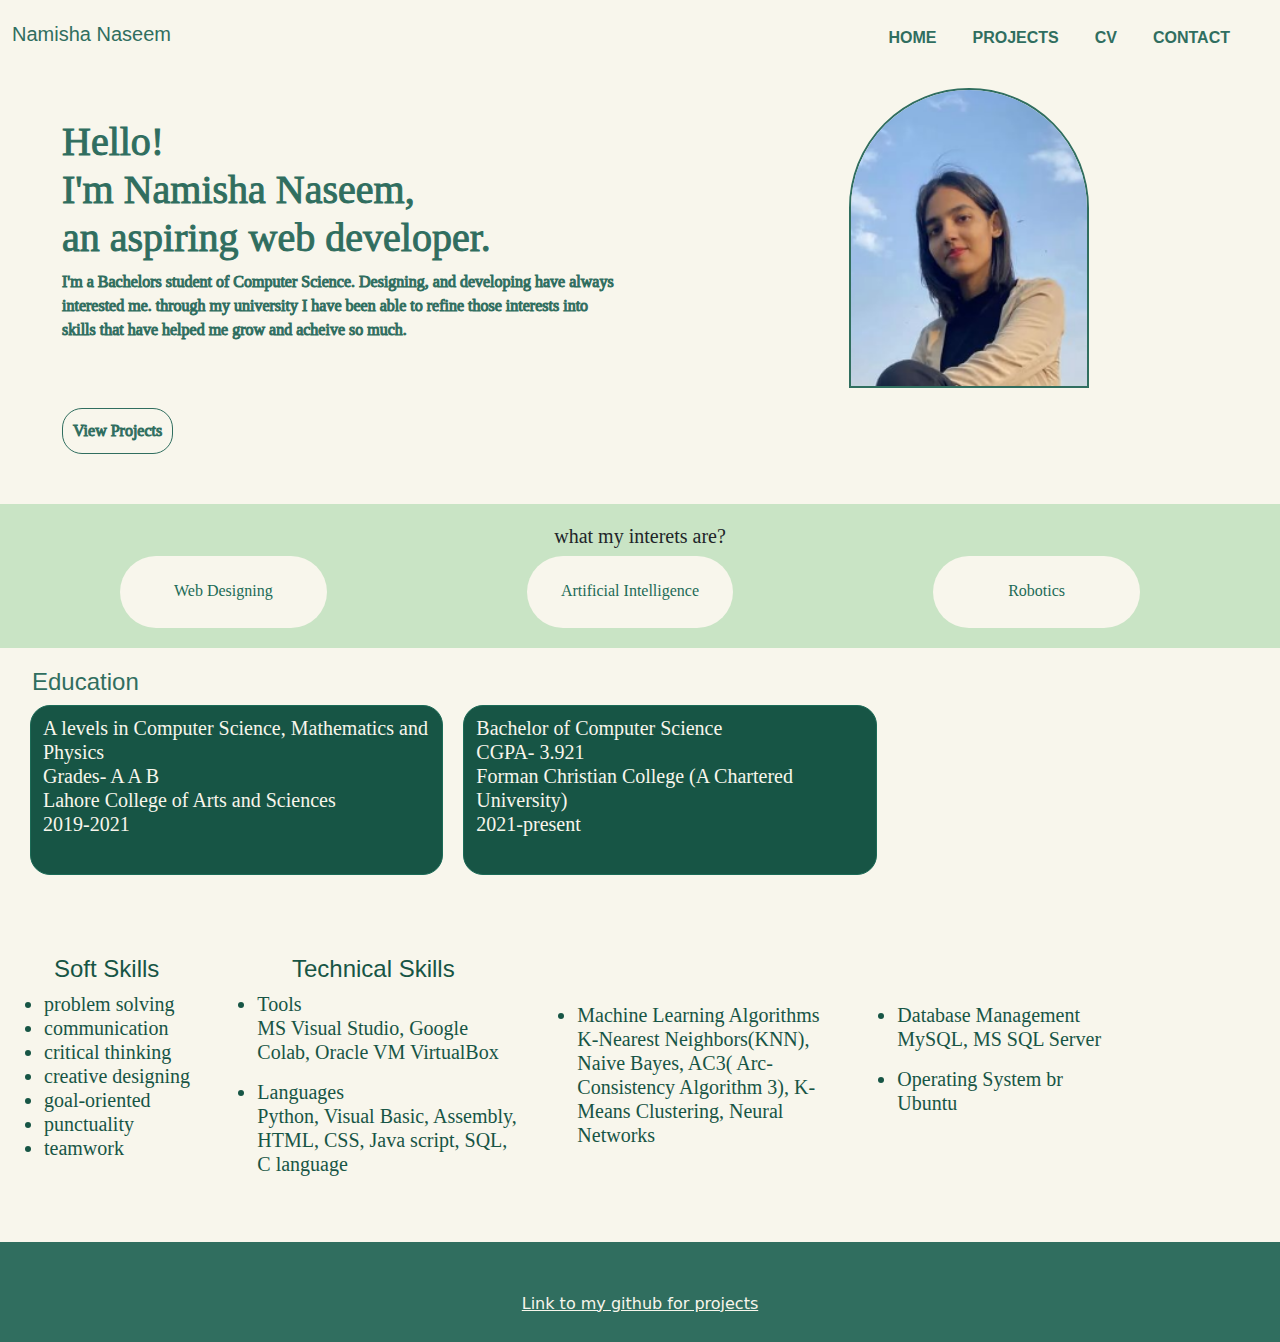
<file: index.html>
<html lang="en">
<head>
    <meta charset="UTF-8">
    <meta name="viewport" content="width=device-width, initial-scale=1.0">
    <link rel="stylesheet" href="homepage.css">
    <link href="https://cdn.jsdelivr.net/npm/bootstrap@5.3.3/dist/css/bootstrap.min.css" rel="stylesheet">
  <script src="https://cdn.jsdelivr.net/npm/bootstrap@5.3.3/dist/js/bootstrap.bundle.min.js"></script>
    <title>Namisha|Home</title>
</head>
<body class="body">
    <nav class="navbar navbar-expand-sm sticky-top">
        <div class="container-fluid">
        <a class="navbar-brand" href="#">Namisha Naseem</a>
          <ul class="navbar-nav">
            <li class="nav-item">
              <a class="nav-link" href="index.html"><b>HOME</b></a>
            </li>
            <li class="nav-item">
              <a class="nav-link" href="projects.html"><b>PROJECTS</b></a>
            </li>
            <li class="nav-item">
              <a class="nav-link" href="cvpage.html"><b>CV</b></a>
            </li>
            <li class="nav-item">
                <a class="nav-link" href="contact.html"><b>CONTACT</b></a>
              </li>
          </ul>
        </div>
      </nav>
      <div class="container-fluid">
        <div class="row header">
          <div class="col-sm-8">
            <h1>Hello! <br>I'm Namisha Naseem,<br> an aspiring web developer.</h1>
            <p id="about">I'm a Bachelors student of Computer Science. Designing, and developing have always <br>
              interested me. through my university I have been able to refine those interests into <br>
            skills that have helped me grow and acheive so much.</p>
            <a href="projects.html"><button class="my">View Projects</button></a>
          </div>
          <div class="col-sm-4">
            <img class="me" src="aboutme.PNG" alt="" width="240" height="300">
          </div>
        </div>
      </div>
      <div class="container-fluid">
        <div class="row hobbies">
          <h5>what my interets are?</h3>
            <div class="col-sm-2">
              <h6>Web Designing</h6>
            </div>
            <div class="col-sm-2">
              <h6>Artificial Intelligence</h6>
            </div>
            <div class="col-sm-2">
              <h6>Robotics</h6>
            </div>
        </div>
        </div>
        <div class="container-fluid">
          <div class="row r2">
            <h4>Education</h4>
            <div class="col-sm-4 c2">
              <h5>A levels in Computer Science, Mathematics and Physics <br>
                Grades- A A B <br>
                Lahore College of Arts and Sciences <br>
                2019-2021</h5>
            </div>
            <div class="col-sm-4 c2">
              <h5>Bachelor of Computer Science <br>
                CGPA- 3.921 <br>
                Forman Christian College (A Chartered University) <br>
                2021-present</h5>
            </div>
          </div>
            <!--<div class="col-sm-2 c3">
              <h4>Soft Skills</h4>
              <h5><ul>
                <li>problem solving</li>    
                <li>communication</li>
                <li>critical thinking</li>
                <li>creative designing</li>
                <li>goal-oriented</li>
                <li>punctuality</li>
                <li>teamwork</li>
              </ul></h5>
            </div>-->
          </div>
          <div class="container-fluid">
          <div class="row r3">
            <div class="col-sm-2 c3">
              <h4>Soft Skills</h4>
              <h5><ul>
                <li>problem solving</li>    
                <li>communication</li>
                <li>critical thinking</li>
                <li>creative designing</li>
                <li>goal-oriented</li>
                <li>punctuality</li>
                <li>teamwork</li>
              </ul></h5>
            </div>
          <div class="col-sm-3 c3">
            <h4>Technical Skills</h4>
            <h5><ul>
              <li>Tools <br> <p>MS Visual Studio, Google Colab, Oracle VM VirtualBox</p></li>    
              <li>Languages <br> <p>Python, Visual Basic, Assembly, HTML, CSS,  Java script, SQL, C language</p></li>
              </ul></h5>
          </div>
          <div class="col-sm-3 c3">
            <h5><ul>
              <br> <br>
              <li>Machine Learning Algorithms <br><p>K-Nearest Neighbors(KNN), Naive Bayes, AC3( Arc-Consistency Algorithm 3), K-Means Clustering, Neural Networks</p></li>
            </ul></h5>
          </div>
          <div class="col-sm-3 c3">
            <h5><ul>
              <br> <br>
              <li>Database Management <br><p>MySQL, MS SQL Server</p></li>
              <li>Operating System br <p>Ubuntu</p></li>
            </ul></h5>
          </div>
        </div>
        </div>
        <footer class="container-fluid">
          <a href="https://github.com/Namisha05">Link to my github for projects</a>
        </footer>
</body>
</html>
</file>
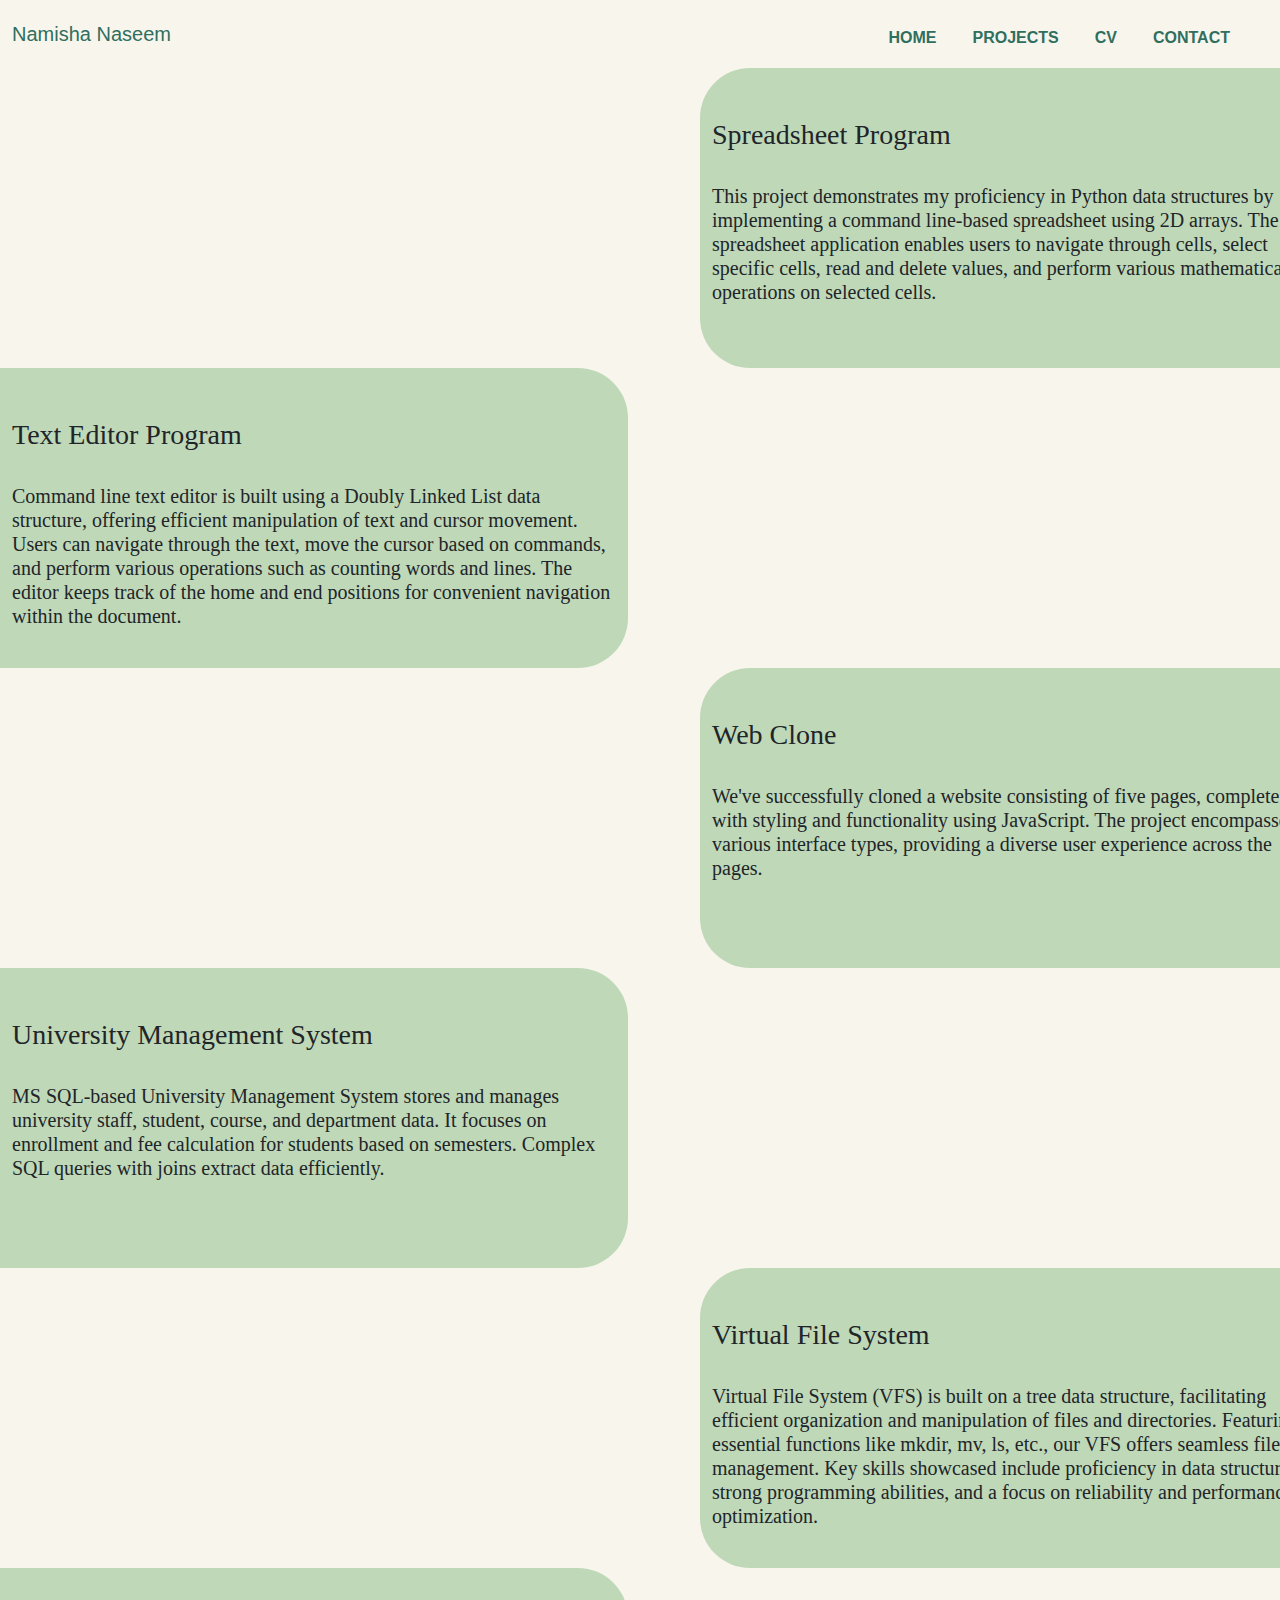
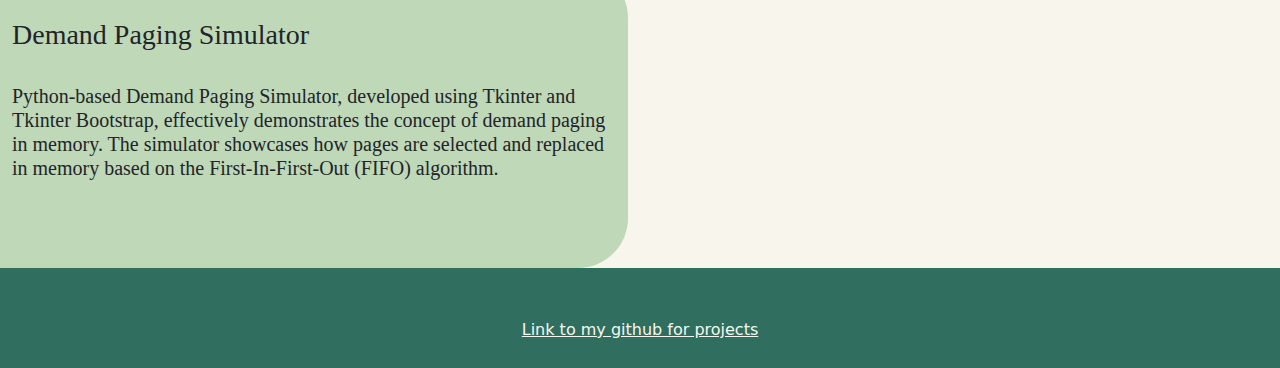
<file: projects.html>
<html lang="en">
<head>
    <meta charset="UTF-8">
    <meta name="viewport" content="width=device-width, initial-scale=1.0">
    <link rel="stylesheet" href="projects.css">
    <link href="https://cdn.jsdelivr.net/npm/bootstrap@5.3.3/dist/css/bootstrap.min.css" rel="stylesheet">
  <script src="https://cdn.jsdelivr.net/npm/bootstrap@5.3.3/dist/js/bootstrap.bundle.min.js"></script>
    <title>Namisha|Projects</title>
</head>
<body class="body">
    <nav class="navbar navbar-expand-sm sticky-top">
        <div class="container-fluid">
        <a class="navbar-brand" href="#">Namisha Naseem</a>
          <ul class="navbar-nav">
            <li class="nav-item">
              <a class="nav-link" href="index.html"><b>HOME</b></a>
            </li>
            <li class="nav-item">
              <a class="nav-link" href="projects.html"><b>PROJECTS</b></a>
            </li>
            <li class="nav-item">
              <a class="nav-link" href="cvpage.html"><b>CV</b></a>
            </li>
            <li class="nav-item">
                <a class="nav-link" href="contact.html"><b>CONTACT</b></a>
              </li>
          </ul>
        </div>
      </nav>
      <div class="container-fluid row">
        <div class="col-sm-6"></div>
        <div class="col-sm-6 this">
            <h3>Spreadsheet Program</h3>
            <br>
            <h5>This project demonstrates my proficiency in Python data structures by implementing a command line-based spreadsheet using 2D arrays. 
              The spreadsheet application enables users to navigate through cells, select specific cells, read and delete values, 
              and perform various mathematical operations on selected cells.
            </h5>
        </div>
      </div>
      <div class="container-fluid row">
        <div class="col-sm-6 that">
          <h3>Text Editor Program</h3>
          <br>
          <h5>Command line text editor is built using a Doubly Linked List data structure, offering efficient manipulation of text and cursor movement. 
            Users can navigate through the text, move the cursor based on commands, and perform various operations such as counting words and lines. 
            The editor keeps track of the home and end positions for convenient navigation within the document.
          </h5></div>
        <div class="col-sm-6">
        </div>
      </div>
      <div class="container-fluid row">
        <div class="col-sm-6"></div>
        <div class="col-sm-6 this">
          <h3>Web Clone</h3>
            <br>
            <h5>We've successfully cloned a website consisting of five pages, complete with styling and functionality using JavaScript. 
              The project encompasses various interface types, providing a diverse user experience across the pages.
            </h5>
        </div>
      </div>
      <div class="container-fluid row">
        <div class="col-sm-6 that">
          <h3>University Management System</h3>
            <br>
            <h5> MS SQL-based University Management System stores and manages university staff, student, course, and department data. 
              It focuses on enrollment and fee calculation for students based on semesters. 
              Complex SQL queries with joins extract data efficiently.</h5>
        </div>
        <div class="col-sm-6">
        </div>
      </div>
        <div class="container-fluid row">
          <div class="col-sm-6"></div>
          <div class="col-sm-6 this">
            <h3>Virtual File System</h3>
              <br>
              <h5>Virtual File System (VFS) is built on a tree data structure, facilitating efficient organization and manipulation of files and directories. Featuring essential functions
                 like mkdir, mv, ls, etc., our VFS offers seamless file management. Key skills showcased include proficiency in data structures, 
                 strong programming abilities, and a focus on reliability and performance optimization.
              </h5>
          </div>
        </div>
      </div>
      <div class="container-fluid row">
        <div class="col-sm-6 that">
          <h3>Demand Paging Simulator</h3>
            <br>
            <h5>Python-based Demand Paging Simulator, developed using Tkinter and Tkinter Bootstrap, effectively demonstrates the concept of demand paging in memory. 
              The simulator showcases how pages are selected and replaced in memory based on the First-In-First-Out (FIFO) algorithm.
            </h5>
        </div>
        <div class="col-sm-6">
        </div>
      </div>
    <footer class="container-fluid">
      <a href="https://github.com/Namisha05">Link to my github for projects</a>
    </footer>
</body>
</html>
</file>
<file: homepage.css>
body nav{
    background-color: #f8f6ec;
    
    font-family:'Lucida Sans', 'Lucida Sans Regular', 'Lucida Grande', 'Lucida Sans Unicode', Geneva, Verdana, sans-serif;
}
.my{
    background-color:#f8f6ec;
    margin-top: 50px;
    color: #306e5f;
    border: #306e5f solid 1px;
    border-width: 1px;
    padding: 10px;
    border-radius: 20px;
}
.my:hover{
    text-decoration:line-through;
}
.navbar a{
    color:#306e5f;
}
.nav-item{
    padding:10px;
    padding-bottom: 2px;
}
.header{
    background: #f8f6ec;
    color:#306e5f;
    font-family: 'Lucida Sans';
    margin-left: 120px;
    padding:50px;
    -webkit-text-stroke-width: 1px;
}
.col-sm-8{
    margin-top: 120px;
}
.header .col-sm-4{
    margin-top: -30px;
}

.navbar-nav{
    margin-right: 20px;
    color:#BFD8B8;
}
.nav-link:hover{
    text-decoration: underline;
}
.me{
    border-top-left-radius: 200px;
    border-top-right-radius: 200px;
    border:#306e5f double 2px;
}
.hobbies{
    background-color: #C9E4C5 ;
    text-align: center;
    border-radius: 40px;
    border-radius: 0px;
    padding:20px;
    font-family: 'Lucida Grande', 'Lucida Sans Unicode';
}
.hobbies .col-sm-2{
    padding: 20px;
    padding-top: 2%;
    background-color: #f8f6ec;
    font-family: 'Lucida Sans Unicode';
    border-radius: 100px;
    text-align: center;
    margin-left: 100px;
    margin-right: 100px;
    font-family:'Lucida Sans Regular';
}
#about{
    font-family:'Lucida Sans Unicode';
    font-weight: 10px;
}
.hobbies .col-sm-2{
    color:#1c6b57;
}
.r2{
    background-color: #f8f6ec;
    color: #306e5f;
    font-family:'Lucida Sans', 'Lucida Sans Regular', 'Lucida Grande', 'Lucida Sans Unicode', Geneva, Verdana, sans-serif;
    padding: 20px;
    margin: 0px;
}
.r3{
    background-color: #f8f6ec;
}
.c3{
    color: #175545;
    padding: 50px;
    text-align: center;
    font-family:'Lucida Sans', 'Lucida Sans Regular', 'Lucida Grande', 'Lucida Sans Unicode', Geneva, Verdana, sans-serif;
}
.c3 li{
    text-align: left;
    font-family:'Lucida Grande';
}
.c2{
    background-color: #175545;
    color: #f8f6ec;
    font-family:'Lucida Grande';
    border-style: solid;
    margin: 10px;
    border-width: 1px;
    padding: 10px;
    border-radius: 20px;
    border-color: #1c6b57;
    height: 170px;
}

footer{
    background-color:#306e5f;
    height:100px;
    padding:50px;
    margin:0px;
    text-align: center;
    color: #f8f6ec;
}
footer a{
    color:#f8f6ec;
}
</file>
<file: projects.css>
body nav, .container-fluid header{
    background-color: #f8f6ec;
    font-family:'Lucida Sans', 'Lucida Sans Regular', 'Lucida Grande', 'Lucida Sans Unicode', Geneva, Verdana, sans-serif;
}
.my{
    background-color:#f8f6ec;
    margin-top: 50px;
    color: #306e5f;
    border: #306e5f solid 1px;
    border-width: 1px;
    padding: 10px;
    border-radius: 20px;
}
.my:hover{
    text-decoration:line-through;
}
.navbar a{
    color:#306e5f;
}
.nav-item{
    padding:10px;
    padding-bottom: 2px;
}
.navbar-nav{
    margin-right: 20px;
    color:#BFD8B8;
}
.nav-link:hover{
    text-decoration: underline;
}
.that{
    background-color:#BFD8B8;
    border-top-right-radius: 50px;
    border-bottom-right-radius: 50px;
    margin-right: 700px;
    margin-left: 0px;
    height:300px;
    padding:50px;
    padding-right: 0px;
    font-family: 'Lucida Sans Regular';
    
}
.this{
    background-color:#BFD8B8;
    border-top-left-radius: 50px;
    border-bottom-left-radius: 50px;
    margin-left: 700px;
    height:300px;
    width:1500px;
    padding: 50px;
    padding-left: 80px;
    padding-right: 0px;
    font-family: 'Lucida Sans Regular';
}
.body{
    background-color: #f8f6ec;
}
footer{
    background-color:#306e5f;
    height:100px;
    padding:50px;
    text-align: center;
    color: #f8f6ec;
}
footer a{
    color:#f8f6ec;
}
</file>
